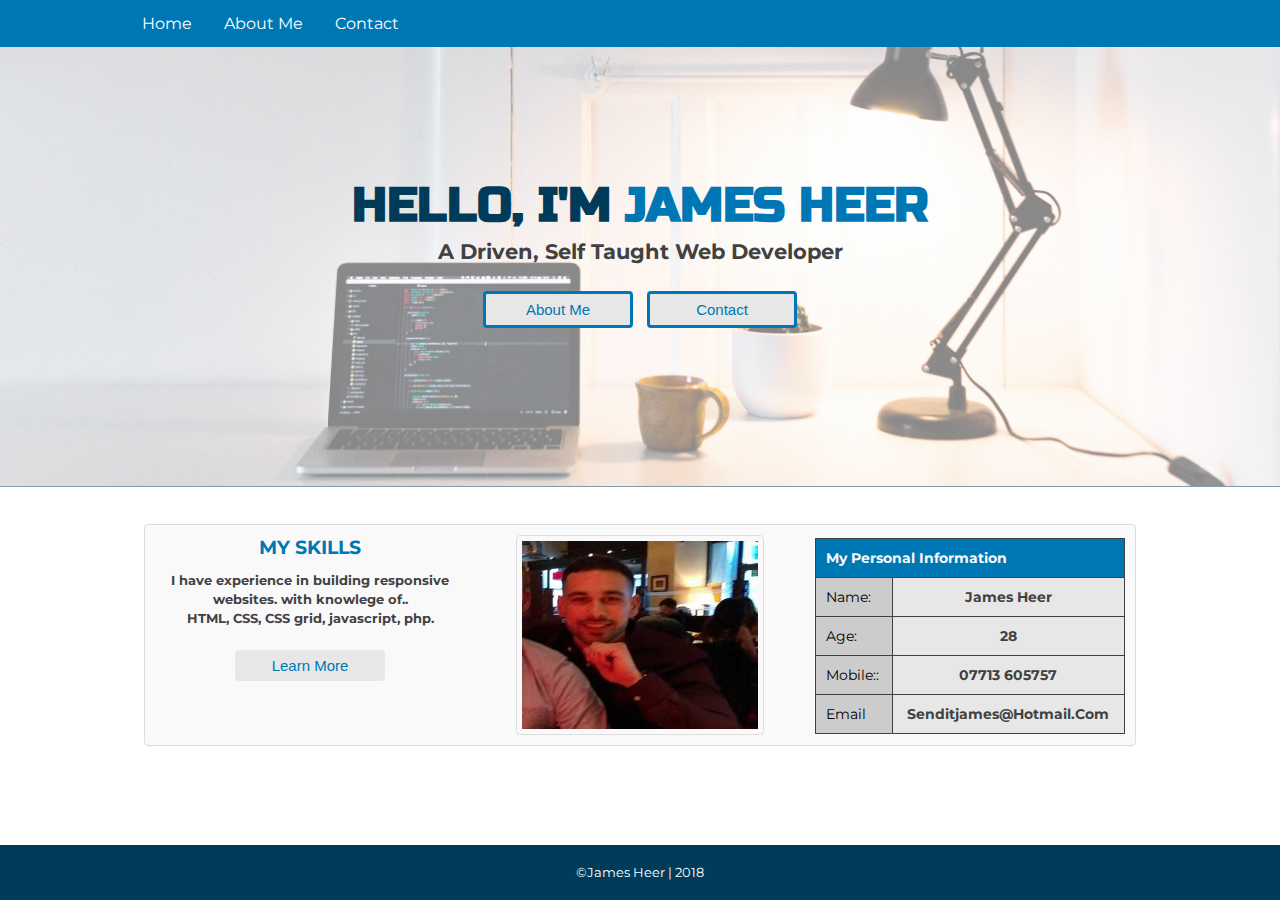
<file: index.html>
<!DOCTYPE html>
<html lang="en">
<head>
	<meta charset="UTF-8">
	<meta name="viewport" content="width=device-width, initial-scale=1.0">
	<meta http-equiv="X-UA-Compatible" content="ie=edge">
	<link rel="stylesheet" href="css/style.css">
	<title>james heer</title>
	<!-- fontawsome -->
	<link rel="stylesheet" href="https://use.fontawesome.com/releases/v5.3.1/css/all.css" integrity="sha384-mzrmE5qonljUremFsqc01SB46JvROS7bZs3IO2EmfFsd15uHvIt+Y8vEf7N7fWAU" crossorigin="anonymous">	
</head>
<body id="home">	 
	<nav>
		<div class="toggle">
			<i class="fas fa-bars menu"></i>
		</div>
		<ul>
			<li><a href="index.html">Home</a></li>
			<li><a href="aboutme.html">about me</a></li>
			<li><a href="contact.html">contact</a></li>
		</ul>
	</nav>
		<main>
			<!-- start home banner -->
		<div class="background-image"></div>
			
				<section id="image-text">
					<h1>hello, i'm <span>james heer</span></h1>
					<p>a driven, self taught web developer</p>
					<a href="aboutme.html"><button class="button1"><span>about me </span></button></a>
					<a href="contact.html"><button class="button1"><span>contact </span></button></a>     
				</section><!--end image-text-->

			<!-- start about-me-home -->
				<div class="container">
					<section class="about-me-home">
						<div class="about-me-home-col" id="about-me-home-col1">
							<h2 class="home-h2">my skills</h2>
							<p>
								I have experience in building responsive websites. with knowlege of.. <br>HTML, CSS, CSS grid, javascript, php.
							</p>
							<button class="button my-skills-button" style="vertical-align:middle"><a href="aboutme.html"><span>learn more</span></a></button> 
						</div>

						<div class="about-me-home-col" id="about-me-home-col-2">
								<img src="images/me1.jpg" class="about-me-home-img" id="about-me-home-col2" alt="a photo of me">
							</div>

							<div class="about-me-home-col" id="about-me-home-col3">
								<table class="info-table">
									<tr>
										<th class="info-header" colspan="2">my personal information</th>		
									</tr>
									<tr>
										<td>name:</td>
										<td><span class="td-bold">james heer</span></td>
									</tr>
									<tr>
										<td>age:</td>
										<td><span class="td-bold">28</span></td>
									</tr>
									<tr>
										<td>mobile::</td>
										<td><span class="td-bold">07713 605757</span></td>
									</tr>
									<tr>
										<td>email</td>
										<td><span class="td-bold">senditjames@hotmail.com</span></td>
									</tr>
								</table>
							</div>
					</section>
		
		</main>
		<!-- footer start -->
		<footer class="main-footer">
					<p>&copy;james heer | 2018</p>
				</section>	
		</footer>


	
	<!-- javascript -->
	<script src="http://code.jquery.com/jquery-3.3.1.js"></script>
	<script type="text/javascript">
	$(document).ready(function(){
		$('.menu').click(function(){
			$('ul').toggleClass('active');


		})
	})

	</script>


</body>
</html>
</file>
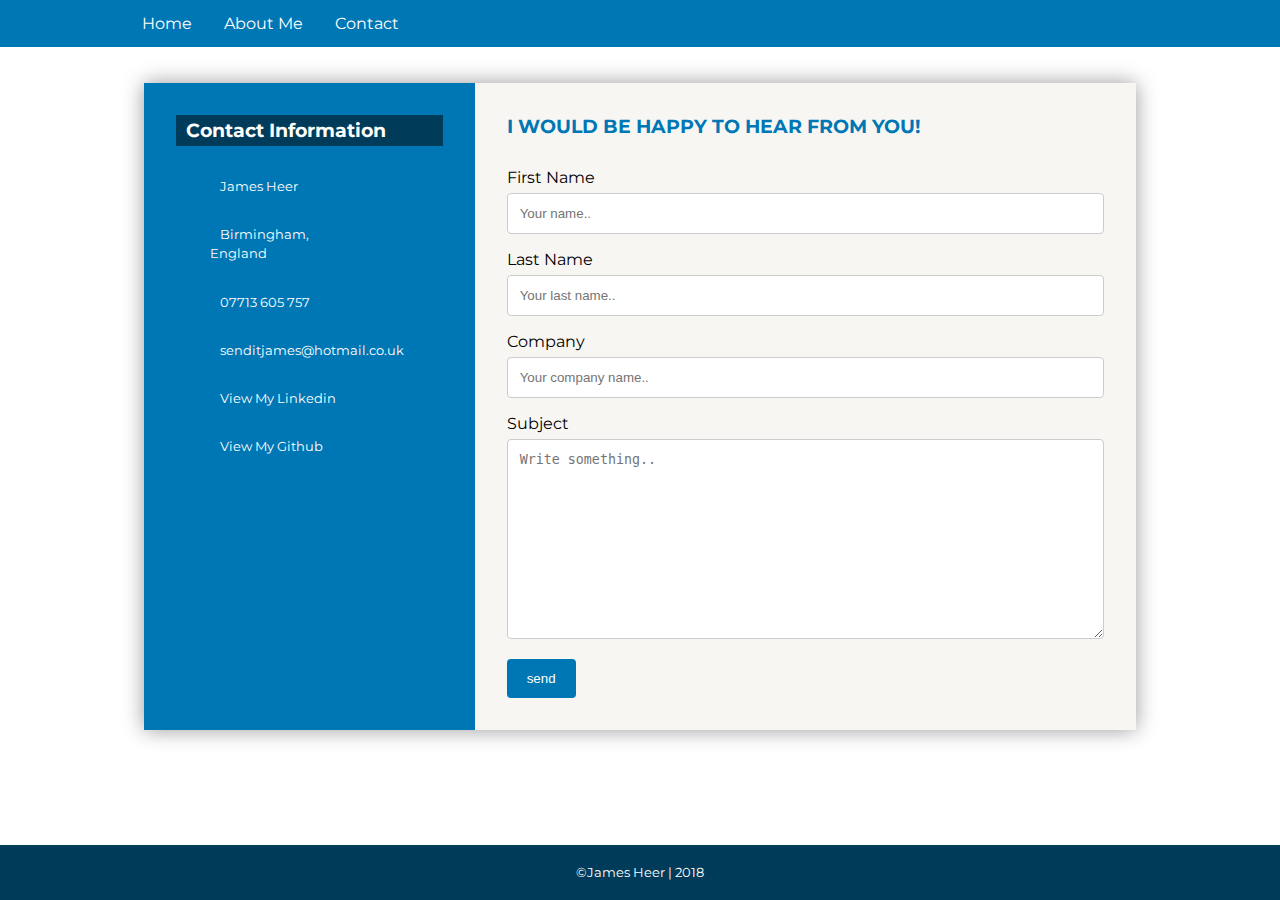
<file: contact.html>
<!DOCTYPE html>
<html lang="en">
<head>
	<meta charset="UTF-8">
	<meta name="viewport" content="width=device-width, initial-scale=1.0">
	<meta http-equiv="X-UA-Compatible" content="ie=edge">
	<link rel="stylesheet" href="css/style.css">
	<title>james heer</title>
	<!-- fontawsome -->
	<link rel="stylesheet" href="https://use.fontawesome.com/releases/v5.3.1/css/all.css" integrity="sha384-mzrmE5qonljUremFsqc01SB46JvROS7bZs3IO2EmfFsd15uHvIt+Y8vEf7N7fWAU" crossorigin="anonymous">
</head>
<body id="contact">	
		<nav>
				<div class="toggle">
					<i class="fas fa-bars menu"></i>
				</div>
				<ul>
					<li><a href="index.html">Home</a></li>
					<li><a href="aboutme.html">about me</a></li>
					<li><a href="contact.html">contact</a></li>
				</ul>
			</nav>

	<Main>	
	<!-- start contact -->
	<div class="container">
			<div class="wrapper">
				<div class="company-info">
						<h3> contact information</h3>
						<ul class="fa-ul">							
	         					<li><span class="fa-li" ><i class="fas fa-user"></i></span>james heer</li>
								<li><span class="fa-li"><i class="fas fa-map-marker-alt"></i></span>birmingham, england</li>
								<li><span class="fa-li"><i class="fas fa-mobile-alt"></i></span>07713 605 757</li>
								<li class="email-li"><span class="fa-li"><i class="fas fa-envelope"></i></span>senditjames@hotmail.co.uk</li>
								<li><span class="fa-li"><i class="fab fa-linkedin"></i></span><a href="https://www.linkedin.com/in/james-heer-417451167/" target="_blank">view my linkedin</a></li>
								<li><span class="fa-li"><i class="fab fa-github"></i></span><a href="https://github.com/jamesheer" tager="_blank">view my github</a> </li>
							  </ul>
				</div>
		
					<div class="contact">
						<h3>i would be happy to hear from you!</h3>
																	<!--start contact form-->
							<form action="action_page.php">

								<label for="fname">First Name</label>
								<input type="text" id="fname" name="firstname" placeholder="Your name..">

								<label for="lname">Last Name</label>
								<input type="text" id="lname" name="lastname" placeholder="Your last name..">

								<label for="country">Company</label>
								<input type="text" id="lname" name="lastname" placeholder="Your company name..">

								<label for="subject">Subject</label>
								<textarea id="subject" name="subject" placeholder="Write something.." style="height:200px"></textarea>

								<input type="submit" value="send">

							</form>
					</div>
				</div>
			</div><!--end wrapper-->
		</div><!--end-container-->
	</Main>
<!-- footer -->
	<footer class="main-footer">			
			<p>&copy;james heer | 2018</p>
		</section>
	</div><!--end containerr-->
</footer>

	<!-- javascript -->
	<script src="http://code.jquery.com/jquery-3.3.1.js"></script>
	<script type="text/javascript">
	$(document).ready(function(){
		$('.menu').click(function(){
			$('ul').toggleClass('active');


		})
	})

	</script>

</body>
</html>
</file>
<file: css/style.css>
@import url('https://fonts.googleapis.com/css?family=Russo+One');
@import url('https://fonts.googleapis.com/css?family=Montserrat');
@import url('https://fonts.googleapis.com/css?family=Lora|PT+Serif');

*{
    margin: 0;
    box-sizing: border-box;
    text-decoration: none;
}

html {
    height: 100%;
}

.button a:visited {
    color: #0077B5;
}

main {
    flex: 1 0 auto;
}

hr {
    display: block;
    height: 1px;
    border: 0;
    border-top: 1px solid #ccc;
    margin: 1em 0;
    padding: 0;
}

body {
    font-family: 'Montserrat', sans-serif;
    margin: 0;
    background: #fff;
    height: auto;
    height: 100vh;
    display: flex;
    flex-direction: column;
}

.container {
    width: 80%;
    margin: 0 auto;
}


/* btn */
.button1 {
    display: inline-block;
    border-radius: 4px;
    background-color: #e7e7e7;
    border: none;
    text-align: center;
    font-size: 15px;
    padding: 7px;
    width: 150px;
    transition: all 0.5s;
    cursor: pointer;
    margin: 5px;
    text-transform: capitalize;
    margin-top: 17px;
    border: 3px solid #0077B5;
  }
  
  .button1 span {
    cursor: pointer;
    display: inline-block;
    position: relative;
    transition: 0.5s;
  }
  
  .button1 span:after {
    content: '\00bb';
    position: absolute;
    opacity: 0;
    top: 0;
    right: -20px;
    transition: 0.5s;
  }
  
  .button1:hover span {
    padding-right: 25px;
  }
  
  .button1:hover span:after {
    opacity: 1;
    right: 0;
  }

  tr:hover {
    background-color: #ffff99;
  }


/* button */
.button {
    display: inline-block;
    border-radius: 4px;
    background-color: #e7e7e7;
    border: none;
    color: #FFFFFF;
    text-align: center;
    font-size: 15px;
    padding: 7px;
    width: 150px;
    transition: all 0.5s;
    cursor: pointer;
    margin: 5px;
    text-transform: capitalize;  
  }
  
  .button span {
    cursor: pointer;
    display: inline-block;
    position: relative;
    transition: 0.5s;
  }
  
  .button span:after {
    content: '\00bb';
    position: absolute;
    opacity: 0;
    top: 0;
    right: -20px;
    transition: 0.5s;
  }
  
  .button:hover span {
    padding-right: 25px;
  }
  
  .button:hover span:after {
    opacity: 1;
    right: 0;
  }

  /* button3 */
  .button3 {
    display: inline-block;
    border-radius: 4px;
    background-color: #0077B5;
    border: none;
    color: #f9f9f9;
    text-align: center;
    font-size: 15px;
    padding: 7px;
    width: 150px;
    transition: all 0.5s;
    cursor: pointer;
    margin: 5px;
    text-transform: capitalize; 
  }
  
  .button3 span {
    cursor: pointer;
    display: inline-block;
    position: relative;
    transition: 0.5s;
    color: #ddd;
  }
  
  .button3 span:after {
    content: '\00bb';
    position: absolute;
    opacity: 0;
    top: 0;
    right: -20px;
    transition: 0.5s;
    color: #ddd;
  }
  
  .button3:hover span {
    padding-right: 25px;
  }
  
  .button3:hover span:after {
    opacity: 1;
    right: 0;
  }

  

  nav {
    width: 100%;
    background: #0077B5;
}

ul{
    width: 80%;
    margin: 0 auto;
    padding: 0;
}

ul li {
    list-style: none;
    display: inline-block;
    padding: 14px;
}

ul li:hover {
    background:#003C59;

}

ul li a {
    color: #fff;
    text-decoration: none;
    text-transform: capitalize;
}

.toggle {
    width: 100%;
    padding: 10px 20px;
    background: #0077B5;
    text-align: right;
    box-sizing: border-box;
    color: #fff;
    font-size: 30px;
    display: none;
}

@media (max-width:760px) {
    
    .toggle {
        display: block;
    }

    ul {
        width: 100%;
        display: none;
    }
    
    ul li {
        display: block;
        text-align: center
    }

    .active {
        display: block;
    }
}


/* start main */ 
/* start main */

.background-image:empty {
    width: 100%;
    height: 440px;
    background-image: url(../images/main2.jpg);
    background-repeat: no-repeat;
    background-color: #cccccc;
    background-position: center;
    margin: 0 auto;
    background-size: cover;
    /* -webkit-filter: grayscale(1);
    filter: grayscale(1); */
    opacity: 0.5;
    border-bottom: 1px solid #003C59;  
}

#image-text {
    width: 100%;
    text-align: center;
    position: relative;
    bottom: 310px;
}

h1 {
    font-family: 'Russo One', sans-serif;
    text-transform: uppercase;
    font-size: 3rem;
    color: #003C59;
    margin-bottom: 10px;
}

@media (max-width:768px) {
    h1 {
        padding: 0 30px;
    }
}

#image-text p {
    margin-bottom: 10px;
    font-weight: bold;
    font-size: 1.3em;
    margin-top: -5px;
}

span {
    color: #0077B5;
}

p {
    color: #414141;
    text-transform: capitalize;
}


/* start about-me-home */
.about-me-home {
    display: grid;
    grid-template-columns: 1fr 1fr 1fr;
  grid-template-rows: 200px;
  grid-column-gap: 20px;
  margin-top: -135px;
  margin-bottom: 20px;
  background: #f9f9f9;
  border: 1px solid #ddd;
  border-radius: 4px;
  padding: 5px;
  width: 100%;
  height: 100%;
  padding: 10px; 
}



.about-me-home-col {
    margin-bottom: -50px;
    text-align: center;
}

.home-h2 {
    text-align: center;
   
}

.about-me-home-col>h2 {
    margin-bottom: -50px;
    padding-bottom: 10px;
}

.my-skills-button {
    margin: 0 auto;
    display: inline-block;
    margin-top: 20px;
}
    
   

/* start about-me-home media */
@media (max-width:768px) {
    
    .about-me-home {
        height: auto;
         
    }

    .about-me-home-col {
        padding: 5vh;
        grid-column-start: 1;
        grid-column-end: 4;
    
    }

    #about-me-home-col3 {
        margin-top: -380px;
        
    }

    #about-me-home-col2 {
        margin-top: 250px;
        
    }

    #about-me-home-col1 {
        grid-column-start: 1;
        grid-column-end: 4;
        text-align: center;
      
    }


  

    .about-me-home-img {
        max-width: 400px;
        position: relative;
        top: -330px;
        margin-bottom: 50px;
        
    }

}


.about-me-home-col p {
    font-size: 0.8em;
    line-height: 1.5em;
    margin-bottom: 1px;
    text-transform: none;
    text-align: center;
    font-weight: bold;

}

.about-me-home-col h2 {
    text-transform: uppercase;
    font-family: 'Montserrat', sans-serif;
    color: #0077B5;
    margin-bottom: 2px;
    font-size: 1.2em; 
}

.personal-information-text p{
    line-height: 2em;
    background: #cccccc;
    padding: 8px;
    margin-bottom: 10px;
}

td:nth-child(1n) {
    background-color:#ccc;
}


.personal-information-text p:nth-child(2n) {
        background: #e7e7e7;
}


.about-me-home-img {
 width: 100%;;
 height: 70%;
 border: 1px solid #ddd;
 border-radius: 4px;
 padding: 5px;
 max-width: 100vw;
 margin-top: 3px;
 min-width: 200px;
 min-height: auto;
}

@media only screen  and (min-width : 1224px) {
    .about-me-home-img {
        width: 80%;
        height: 80%;
        margin: 0 auto;
    }
    }


.personal-information-social h4 {
    float: right;
}

.personal-information-social ul li{
    display: inline-block;
    width: 100%;
}


/* info table */

table {
  
    border-collapse: collapse;
    width: 100%;
    height: 180px;
    margin-top: 3px;
}

th {
    background: #0077B5;
    color: #f9f9f9;
    text-transform: uppercase;   
}

td, th {
    border: 1px solid #414141;
    text-align: left;
    padding: 4px;
    text-transform: capitalize;
    font-size: 0.9em;
    padding: 10px;
}

.td-bold {
    font-weight: bold;
    color: #414141;
}

td:nth-child(even) {
    background-color: #e7e7e7;
    text-align: center;
}


/* start my work cards */ /* start my work cards */

.my-work-cards-background {
    width: 100%;
    height: auto;
    background: #f9f9f9;
    padding: 10px;
    border: 1px solid #ddd;
    margin-top: 20px;
}

.my-work-main-header {
    width: 100%;
    height: 30px;
    grid-column: 1 / 4;
    background: #f9f9f9;
    padding: 10px;
    border: 1px solid #ddd;
    border-radius: 4px;
    background: #003C59;   
}

.my-work-main-header h1{
    font-family: 'Russo One', sans-serif;
    color: #f9f9f9;
    text-transform: capitalize;
    font-size: 1.1em;
    text-align: center;
    margin-top: -6px;
    letter-spacing: 1px;
}

.go-to-gallery{
    color:#2d6e7e;
}

.my-work-cards{
    display: grid;
    grid-template-columns: 1fr 1fr 1fr;
    grid-auto-rows: auto;
    width: 100%;
    grid-gap: 12px;
    position: relative;
}

.card {
    text-align: center;
    width: 90%;
    margin: 0 auto;
}


.card-image {
    border: 1px solid #ddd;
    border-radius: 4px;
    max-width: 100%;
    background: #fff;
    transition: transform .2s; /* Animation */
}


.card-image:hover {
    transform: scale(1.1); 
}

.card-btn {
    padding: 5px 15px;
    background: #153b44;
    position: relative;
    top: 5px;
    text-transform: capitalize;
    text-decoration: none;
    color: #fff;
    width: 100%;
}


@media (max-width:768px) {
    .card {
        grid-column-start: 1;
        grid-column-end: 4;
        padding: 0 30px 10px 30px;
    }  
}

/* new page about me */ /* new page about me */ 
/* new page about me */ /* new page about me */ 

.article-text ol {
   list-style: circle;
   clear: both;
   font-size: 0.8em;  
}

.article-text ol li {
    list-style: circle;
    font-size: 01em;
    padding: 3px 0px;
 }


.article-h1 {
    font-family: 'Montserrat', sans-serif;
    font-size: 1.3em;
    color: #0077B5;
    text-transform: capitalize;
    margin-bottom: 4px;
    margin-top: 20px;  
}

.about-me-article p {
    width: 100%;
    margin-bottom: 20px;
    font-size: 0.8em;
    line-height: 1.5em;
}

.history {
    margin-top: 10px;
}

#history2{
    margin-top: 20px;
}

.date {
    font-size: xx-small;
    margin:  3px 0px 10px 0px;
}

h5 {
    color: #003C59;
}

#referance {
    margin-top: 10px;
}

.article-text {
    float: left;
    width: 63%;
    background: #f9f9f9;
    border: 1px solid #ddd;
    padding: 20px;
    margin: 20px 0;
    height: auto;
}

.article-text p {
    text-transform: none; 
}

/* aside */ /* aside */
aside {
    width: 35%;
    background: #f9f9f9;
    border: 1px solid #ddd;
    text-align: center;
    float: right;
    margin: 0 1.5%;
    width: 30%;
    margin-top: 20px;
    padding: 20px;
}

#responsive-h1 {
    display: none;
}

@media (max-width:768px) {
    aside {
        display: none;
    }

    .about-me-article {
        text-align: center;
        position: relative;
        width: 100vw;
        margin-left: 50px;
        
    }

    .about-me-article ol {
        text-align: left;

    }

    .article-h1 {
        margin-bottom:
    
    }

    #responsive-h1 {
        display: block;
        text-align: center;
        text-transform: uppercase;
        padding: 10px;
        font-size: 2.5em;
        color: #003C59;
        font-weight: bold;
    
    }

}

.image-background img {
    background-image: url(images/charles.jpg);
    width: 100%;
    height: auto;
}

.aside-header {
    width: 100%;
    height: auto;
    background: #0077B5;
    margin-top: 1px;
}

.aside-h2 {
    text-align: center;
    padding: 7px 10px;
    font-size: 1em;
    text-transform: capitalize;
    color: #ddd;
}


aside p {
    padding: 20px;
    border-top: 1px solid #ddd ;
    border-bottom: 1px solid #ddd ;
}

.aside-ul {
    list-style-type: circle;
    text-align: left;
    padding: 5px 20px;
    line-height: 1.7em;
    font-size: 0.8em;   
}

.aside-ul li {
    padding: 4px 0;   
}


#career-statement {
    font-family: 'Lora', serif;
    width: 100%;
    float: right;
    text-align: center;
}

#career-statement h2{
    margin: 20px 0px 15px;
    text-transform: capitalize;
    font-size: 1em;
    color: #003C59;  
}

#career-statement p {
    margin: 0px;
    text-transform: none;
}




/* new page contact */ /* new page contact */ /* new page contact */
/* new page contact */ /* new page contact */ /* new page contact */

/*contact styles*/

.container {
	max-width: 1170px;
	margin-left: auto;
	margin-right: auto;
	padding: 1em;
}

.wrapper {
    box-shadow: 0 0 20px 0 rgba(0,0,0,0.4);
    margin-top: 20px;
    margin-bottom: 10px;
}

.wrapper > * {
	padding: 1em;
}

.company-info {
    background-color: #0077B5;
    text-transform: capitalize;
}


.company-info ul {
 padding: 0 20px;
 line-height: 1.5em;
 font-size: 0.8em;
}

@media (max-width:768px) {
    .company-info ul, h3 {
        display: none;
       
    }
}

.company-info h3  {
    background: #003C59;
    padding: 4px 10px;
}

.contact h3 {
    color: #0077B5;
    margin-bottom: 30px;
    text-transform: uppercase
}

.fa-ul li:hover {
    background: none;
}

.fa-ul .email-li {
    text-transform: none;

}

i {
   color: #ddd;
   margin-left: 10px;
   font-size: 1.3em;
}


.company-info h3, .company-info ul {
	text-align: center;
	color: #fff;
	margin: 0 0 1rem 0;
}

.company-info span {
	color: #485e74;
}


.contact {
	background-color: #F8F6F3;
}

/*form styles*/

/*contact media large screens*/

@media (min-width: 1000px){
	.wrapper {
		display: grid;
		grid-template-columns:  1fr 2fr;
	}

	.wrapper > * {
		padding: 2em
	}

	.company-info h3, .company-info ul {
		text-align: left;
	}

	.contact-logo  {
		margin-left: -70px;
	}
}
/* form */
/*start contact form*/

/* Style inputs with type="text", select elements and textareas */
input[type=text], select, textarea {
    width: 100%; 
    padding: 12px;   
    border: 1px solid #ccc; 
    border-radius: 4px; 
    box-sizing: border-box;
    margin-top: 6px; 
    margin-bottom: 16px; 
    resize: vertical;
}

/* Style the submit button with a specific background color etc */
input[type=submit] {
    background-color: #0077B5;
    color: white;
    padding: 12px 20px;
    border: none;
    border-radius: 4px;
    cursor: pointer;
}

/* When moving the mouse over the submit button, add a darker green color */
input[type=submit]:hover {
    background-color: #334252;
}



/* start footer */ /* start footer */

.main-footer {
    width: 100%;
    height: auto;
    background: #003C59;
    bottom:0;left:0;right:0;
    clear: both;
}

.main-footer p{
    color: #fff;
    padding: 20px;
    text-align: center;
    font-size: 0.8em;
}
</file>
